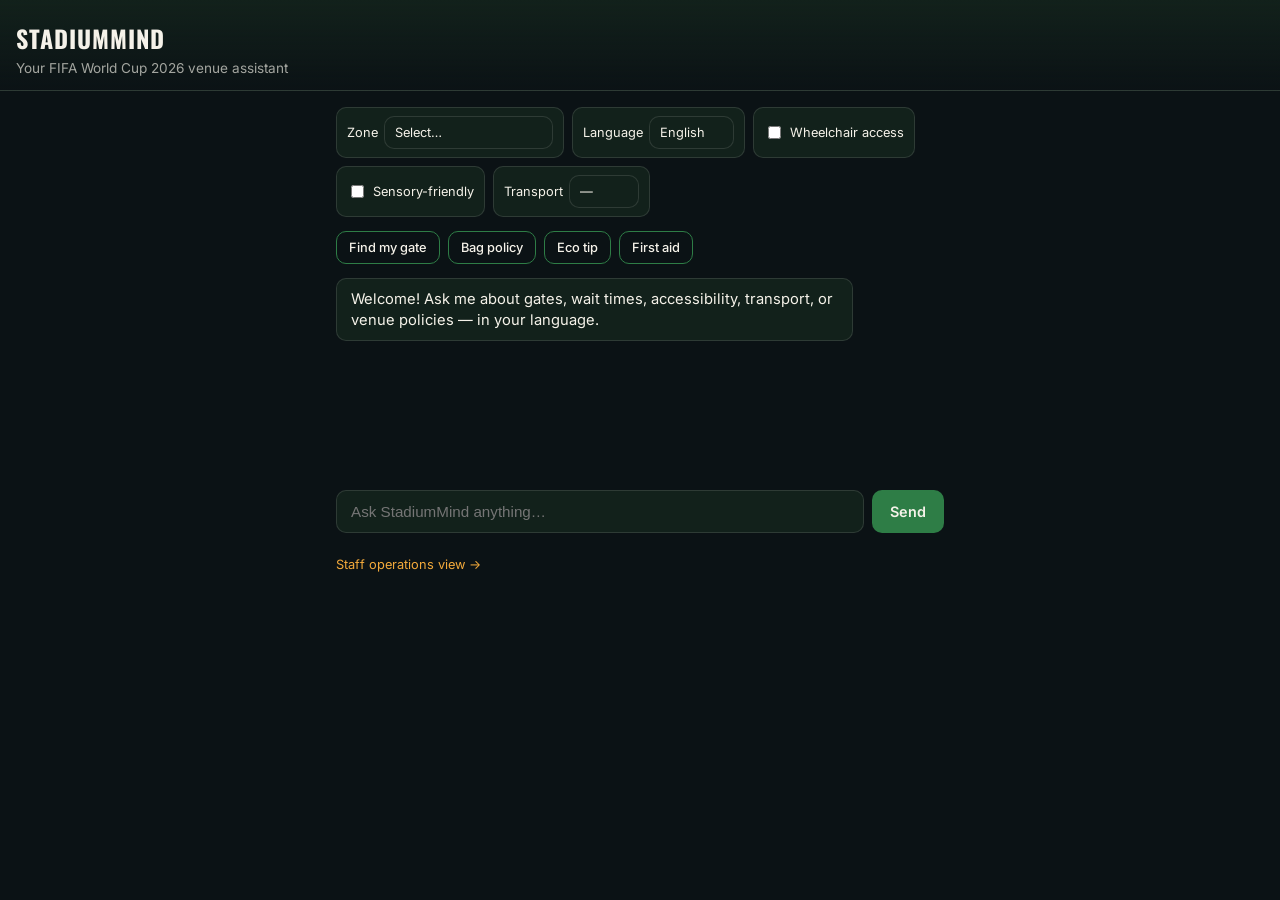
<file: frontend/index.html>
<!DOCTYPE html>
<html lang="en">
<head>
<meta charset="UTF-8">
<meta name="viewport" content="width=device-width, initial-scale=1.0">
<title>StadiumMind — Fan Assistant</title>
<link rel="stylesheet" href="css/style.css">
</head>
<body>

<header class="header">
  <h1>StadiumMind</h1>
  <p>Your FIFA World Cup 2026 venue assistant</p>
</header>

<main class="container">

  <div class="controls-row" role="group" aria-label="Your preferences">
    <label for="zone-select">
      Zone
      <select id="zone-select" aria-label="Your seating zone">
        <option value="">Select…</option>
        <option value="Z1">Z1 — Lower Bowl North</option>
        <option value="Z2">Z2 — Lower Bowl South</option>
        <option value="Z3">Z3 — Upper Tier East</option>
        <option value="Z4">Z4 — Upper Tier West</option>
      </select>
    </label>

    <label for="lang-select">
      Language
      <select id="lang-select" aria-label="Reply language">
        <option value="English">English</option>
        <option value="Spanish">Español</option>
        <option value="French">Français</option>
        <option value="Portuguese">Português</option>
        <option value="Arabic">العربية</option>
        <option value="Hindi">हिन्दी</option>
      </select>
    </label>

    <label>
      <input type="checkbox" id="wheelchair-check"> Wheelchair access
    </label>
    <label>
      <input type="checkbox" id="sensory-check"> Sensory-friendly
    </label>

    <label for="transport-select">
      Transport
      <select id="transport-select" aria-label="How you're arriving">
        <option value="">—</option>
        <option value="train">Train</option>
        <option value="shuttle">Shuttle</option>
        <option value="car">Car</option>
        <option value="bike">Bike</option>
        <option value="walk">Walking</option>
      </select>
    </label>
  </div>

  <div class="quick-actions">
    <button type="button" data-quick="Which gate should I use?">Find my gate</button>
    <button type="button" data-quick="Can I bring a bag inside?">Bag policy</button>
    <button type="button" data-quick="Give me a sustainability tip">Eco tip</button>
    <button type="button" data-quick="Where is the nearest first aid station?">First aid</button>
  </div>

  <div id="chat-log" class="chat-log" role="log" aria-live="polite" aria-label="Conversation">
    <div class="msg bot">
      Welcome! Ask me about gates, wait times, accessibility, transport, or venue policies — in your language.
    </div>
  </div>

  <form id="chat-form" class="chat-input-row">
    <label for="chat-input" class="visually-hidden">Type your message</label>
    <input id="chat-input" type="text" autocomplete="off" placeholder="Ask StadiumMind anything…" maxlength="500" required>
    <button type="submit">Send</button>
  </form>

  <p style="margin-top:20px;"><a class="nav-link" href="staff.html">Staff operations view →</a></p>
</main>

<script src="js/format.js"></script>
<script src="js/app.js"></script>
</body>
</html>
</file>
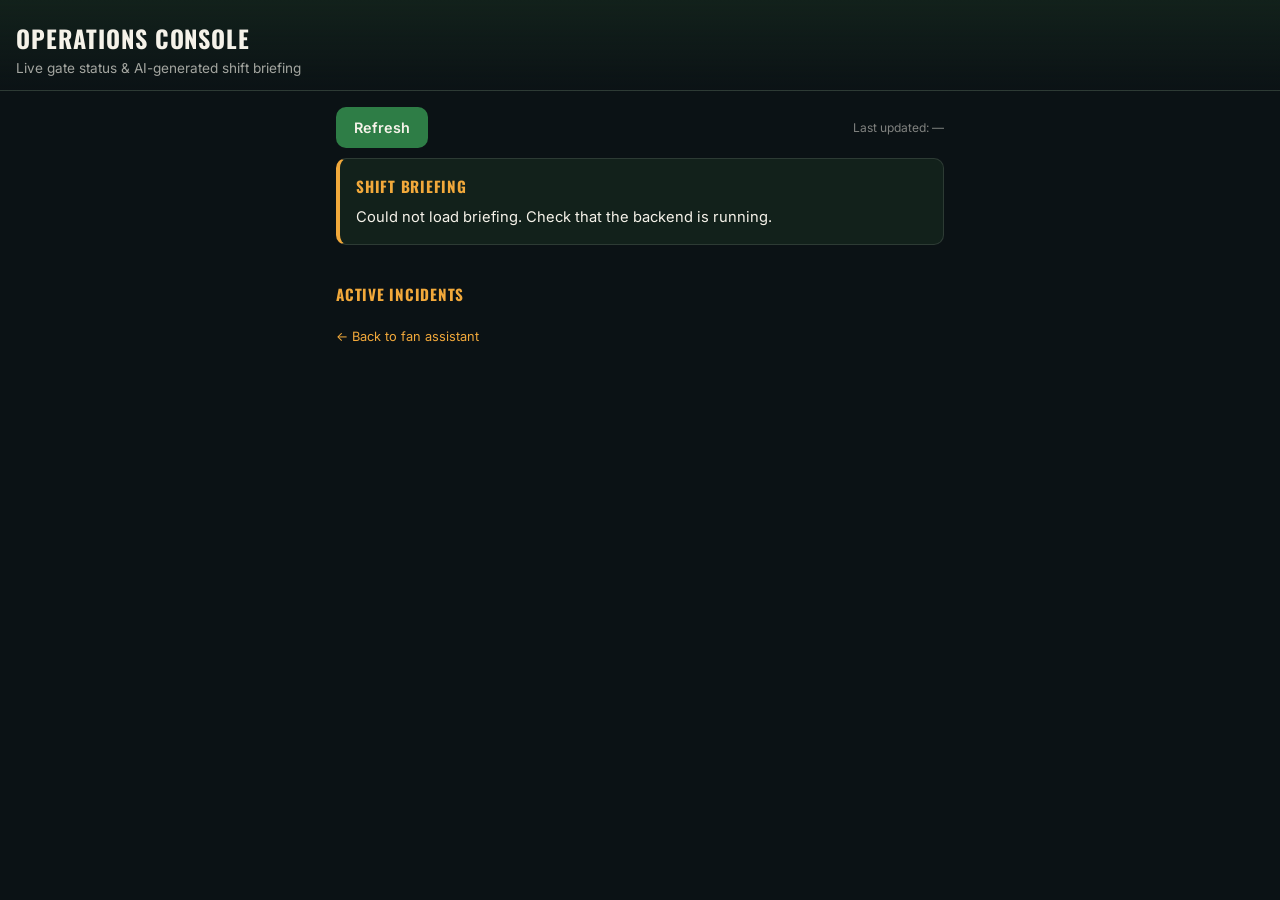
<file: frontend/staff.html>
<!DOCTYPE html>
<html lang="en">
<head>
<meta charset="UTF-8">
<meta name="viewport" content="width=device-width, initial-scale=1.0">
<title>StadiumMind — Staff Operations</title>
<link rel="stylesheet" href="css/style.css">
</head>
<body>

<header class="header">
  <h1>Operations Console</h1>
  <p>Live gate status &amp; AI-generated shift briefing</p>
</header>

<main class="container">

  <div class="refresh-row">
    <button type="button" id="refresh-btn">Refresh</button>
    <span id="last-updated">Last updated: —</span>
  </div>

  <section aria-labelledby="briefing-heading">
    <div class="briefing-card">
      <h2 id="briefing-heading">Shift Briefing</h2>
      <p id="briefing-text">Loading briefing…</p>
    </div>
  </section>

  <section aria-labelledby="gates-heading">
    <h2 id="gates-heading" class="visually-hidden">Gate status</h2>
    <div id="gate-grid" class="gate-grid" aria-live="polite"></div>
  </section>

  <section aria-labelledby="incidents-heading">
    <h2 id="incidents-heading" style="font-family:'Oswald',sans-serif; font-size:0.95rem; text-transform:uppercase; letter-spacing:0.05em; color:var(--amber);">
      Active Incidents
    </h2>
    <ul id="incident-list" class="incident-list"></ul>
  </section>

  <p style="margin-top:20px;"><a class="nav-link" href="index.html">← Back to fan assistant</a></p>
</main>

<script src="js/format.js"></script>
<script src="js/staff.js"></script>
</body>
</html>
</file>
<file: frontend/css/style.css>
@import url('https://fonts.googleapis.com/css2?family=Oswald:wght@500;700&family=Inter:wght@400;500;600&display=swap');

:root {
  --night: #0B1215;
  --pitch-shadow: #12211B;
  --pitch-green: #2E7D46;
  --floodlight: #F5F2E9;
  --amber: #F2A93B;
  --critical: #E15252;
  --line: rgba(245, 242, 233, 0.12);
  --radius: 10px;
}

* { box-sizing: border-box; }

body {
  margin: 0;
  background: var(--night);
  color: var(--floodlight);
  font-family: 'Inter', system-ui, sans-serif;
  min-height: 100vh;
}

.header {
  padding: 20px 16px 14px;
  border-bottom: 1px solid var(--line);
  background: linear-gradient(180deg, var(--pitch-shadow), transparent);
}

.header h1 {
  font-family: 'Oswald', sans-serif;
  font-weight: 700;
  text-transform: uppercase;
  letter-spacing: 0.04em;
  font-size: 1.5rem;
  margin: 0 0 4px;
}

.header p {
  margin: 0;
  color: rgba(245, 242, 233, 0.65);
  font-size: 0.85rem;
}

.container {
  max-width: 640px;
  margin: 0 auto;
  padding: 16px;
}

/* ---- Fan chat UI ---- */

.controls-row {
  display: flex;
  gap: 8px;
  flex-wrap: wrap;
  margin-bottom: 14px;
}

.controls-row select,
.controls-row label {
  font-family: 'Inter', sans-serif;
  font-size: 0.8rem;
  background: var(--pitch-shadow);
  color: var(--floodlight);
  border: 1px solid var(--line);
  border-radius: var(--radius);
  padding: 8px 10px;
  display: flex;
  align-items: center;
  gap: 6px;
}

.controls-row select {
  appearance: none;
}

.chat-log {
  display: flex;
  flex-direction: column;
  gap: 10px;
  margin-bottom: 12px;
  min-height: 200px;
}

.msg {
  padding: 10px 14px;
  border-radius: var(--radius);
  max-width: 85%;
  font-size: 0.92rem;
  line-height: 1.4;
  animation: rise 0.2s ease-out;
}

@keyframes rise {
  from { opacity: 0; transform: translateY(4px); }
  to { opacity: 1; transform: translateY(0); }
}

.msg.user {
  align-self: flex-end;
  background: var(--pitch-green);
  color: var(--floodlight);
}

.msg.bot {
  align-self: flex-start;
  background: var(--pitch-shadow);
  border: 1px solid var(--line);
}

.msg.bot.error {
  border-color: var(--critical);
}

.chat-input-row {
  display: flex;
  gap: 8px;
  position: sticky;
  bottom: 12px;
}

.chat-input-row input {
  flex: 1;
  background: var(--pitch-shadow);
  border: 1px solid var(--line);
  color: var(--floodlight);
  border-radius: var(--radius);
  padding: 12px 14px;
  font-size: 0.95rem;
}

.chat-input-row input:focus {
  outline: 2px solid var(--pitch-green);
  outline-offset: 1px;
}

button {
  font-family: 'Inter', sans-serif;
  font-weight: 600;
  background: var(--pitch-green);
  color: var(--floodlight);
  border: none;
  border-radius: var(--radius);
  padding: 12px 18px;
  cursor: pointer;
  font-size: 0.9rem;
}

button:hover { filter: brightness(1.1); }
button:focus-visible, select:focus-visible { outline: 2px solid var(--amber); outline-offset: 2px; }

.quick-actions {
  display: flex;
  gap: 8px;
  flex-wrap: wrap;
  margin-bottom: 14px;
}

.quick-actions button {
  background: transparent;
  border: 1px solid var(--pitch-green);
  font-weight: 500;
  font-size: 0.8rem;
  padding: 8px 12px;
}

/* ---- Staff dashboard ---- */

.briefing-card {
  background: var(--pitch-shadow);
  border: 1px solid var(--line);
  border-left: 4px solid var(--amber);
  border-radius: var(--radius);
  padding: 16px;
  margin-bottom: 18px;
  font-size: 0.92rem;
  line-height: 1.5;
}

.briefing-card h2 {
  font-family: 'Oswald', sans-serif;
  font-size: 0.95rem;
  text-transform: uppercase;
  letter-spacing: 0.05em;
  margin: 0 0 8px;
  color: var(--amber);
}

.gate-grid {
  display: grid;
  grid-template-columns: repeat(auto-fill, minmax(140px, 1fr));
  gap: 12px;
  margin-bottom: 20px;
}

.gate-card {
  background: var(--pitch-shadow);
  border: 1px solid var(--line);
  border-radius: var(--radius);
  padding: 12px;
}

.gate-card .gate-name {
  font-size: 0.82rem;
  font-weight: 600;
  margin-bottom: 8px;
}

/* Signature element: floodlight intensity bars representing congestion */
.floodlight-bars {
  display: flex;
  align-items: flex-end;
  gap: 3px;
  height: 40px;
  margin-bottom: 8px;
}

.floodlight-bars .bar {
  flex: 1;
  background: var(--line);
  border-radius: 2px 2px 0 0;
  transition: height 0.3s ease, background 0.3s ease;
}

.gate-card .meta {
  font-size: 0.72rem;
  color: rgba(245, 242, 233, 0.6);
  display: flex;
  justify-content: space-between;
}

.status-tag {
  display: inline-block;
  font-size: 0.68rem;
  font-weight: 600;
  text-transform: uppercase;
  letter-spacing: 0.03em;
  padding: 2px 7px;
  border-radius: 4px;
  margin-top: 6px;
}

.status-clear { background: rgba(46, 125, 70, 0.25); color: #8fd6a4; }
.status-moderate { background: rgba(242, 169, 59, 0.2); color: var(--amber); }
.status-busy { background: rgba(242, 169, 59, 0.3); color: var(--amber); }
.status-critical { background: rgba(225, 82, 82, 0.25); color: #ff9b9b; }

.incident-list {
  list-style: none;
  padding: 0;
  margin: 0;
}

.incident-list li {
  background: var(--pitch-shadow);
  border: 1px solid var(--line);
  border-left: 3px solid var(--critical);
  border-radius: var(--radius);
  padding: 10px 12px;
  margin-bottom: 8px;
  font-size: 0.85rem;
}

.incident-list li.medium { border-left-color: var(--amber); }

.refresh-row {
  display: flex;
  justify-content: space-between;
  align-items: center;
  margin-bottom: 10px;
}

.refresh-row span {
  font-size: 0.75rem;
  color: rgba(245, 242, 233, 0.5);
}

.nav-link {
  font-size: 0.8rem;
  color: var(--amber);
  text-decoration: none;
}

.visually-hidden {
  position: absolute;
  width: 1px; height: 1px;
  overflow: hidden;
  clip: rect(0 0 0 0);
}

.msg.bot p {
  margin: 0 0 6px;
}
.msg.bot p:last-child {
  margin-bottom: 0;
}
.msg.bot ul {
  margin: 4px 0;
  padding-left: 18px;
}
.msg.bot li {
  margin-bottom: 3px;
}
.msg.bot strong {
  color: var(--floodlight);
}

.msg.typing {
  display: flex;
  gap: 4px;
  align-items: center;
  padding: 14px 16px;
}
.msg.typing .dot {
  width: 6px;
  height: 6px;
  border-radius: 50%;
  background: rgba(245, 242, 233, 0.5);
  animation: typing-bounce 1s infinite ease-in-out;
}
.msg.typing .dot:nth-child(2) { animation-delay: 0.15s; }
.msg.typing .dot:nth-child(3) { animation-delay: 0.3s; }

@keyframes typing-bounce {
  0%, 60%, 100% { transform: translateY(0); opacity: 0.5; }
  30% { transform: translateY(-4px); opacity: 1; }
}

button:disabled {
  opacity: 0.5;
  cursor: not-allowed;
}

.briefing-card p {
  margin: 0 0 6px;
}
.briefing-card p:last-child {
  margin-bottom: 0;
}
.briefing-card ul {
  margin: 4px 0;
  padding-left: 18px;
}

@media (prefers-reduced-motion: reduce) {
  * { animation: none !important; transition: none !important; }
}
</file>
